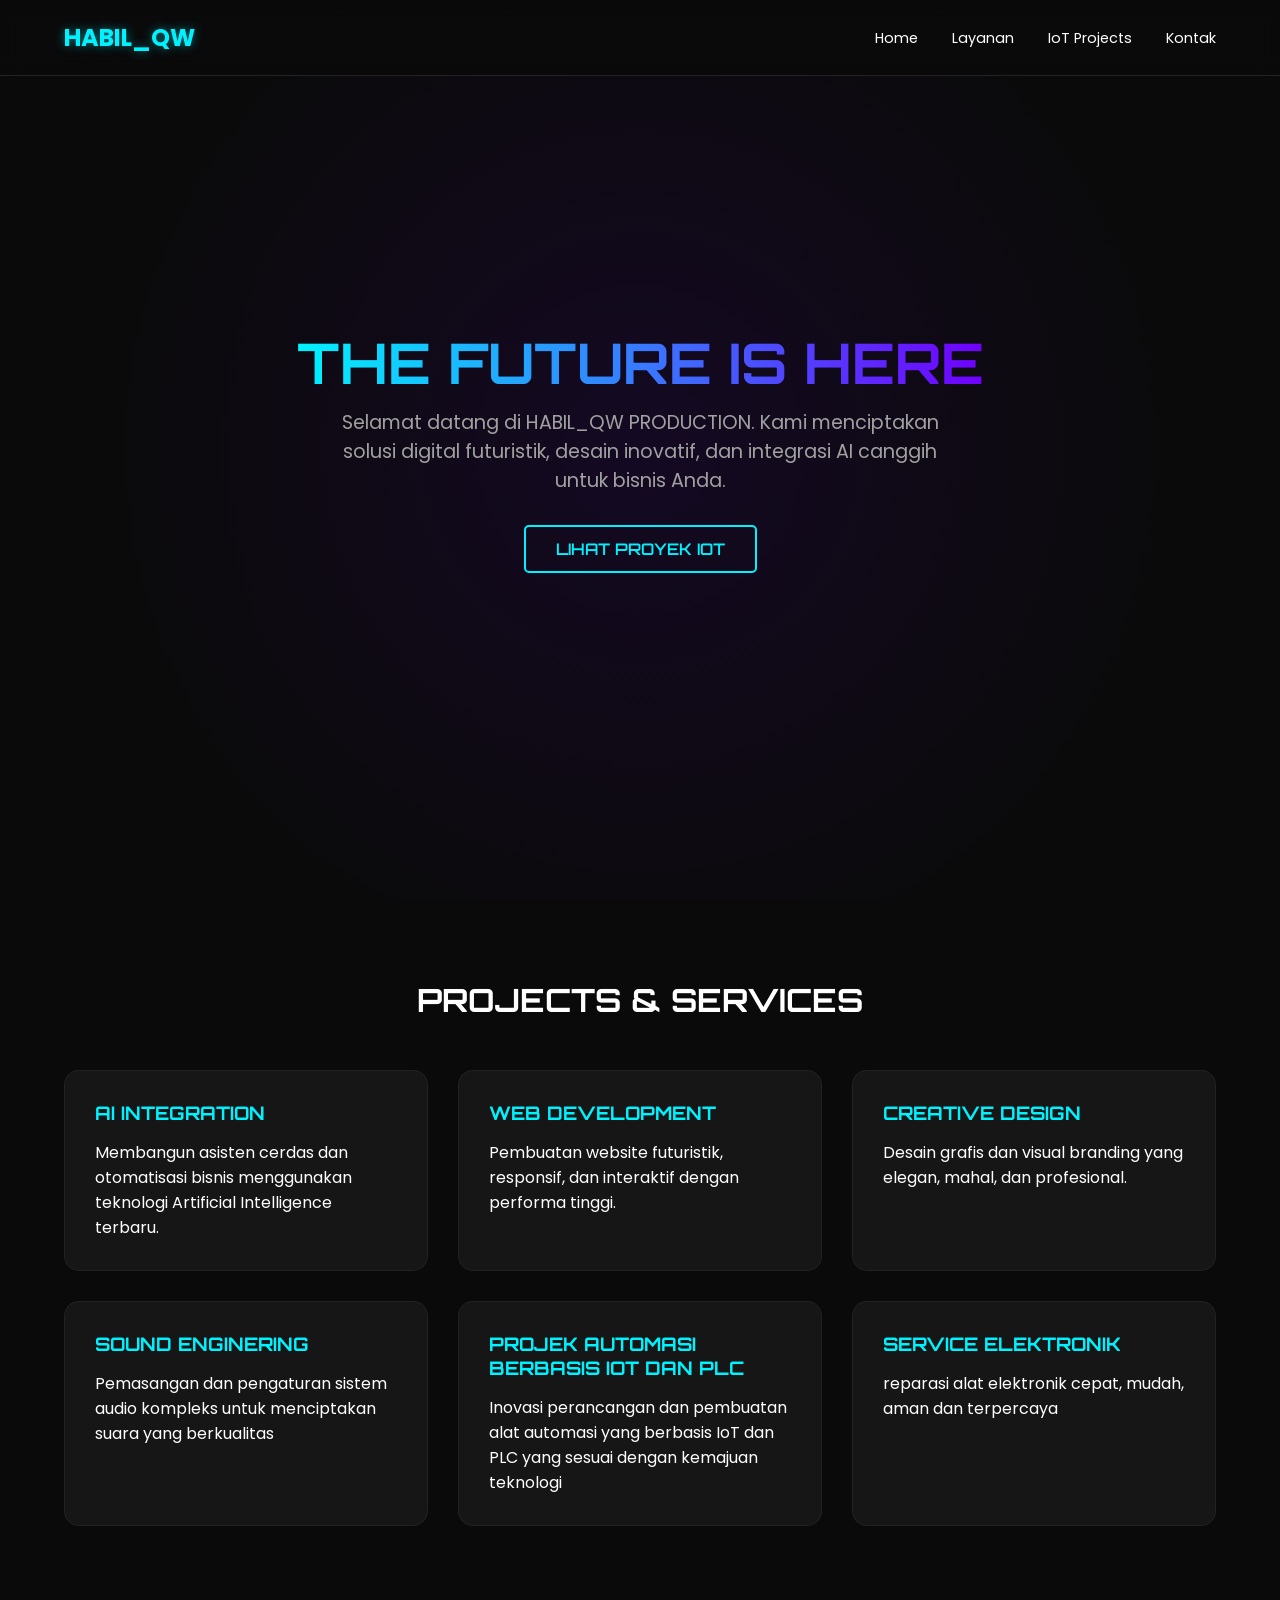
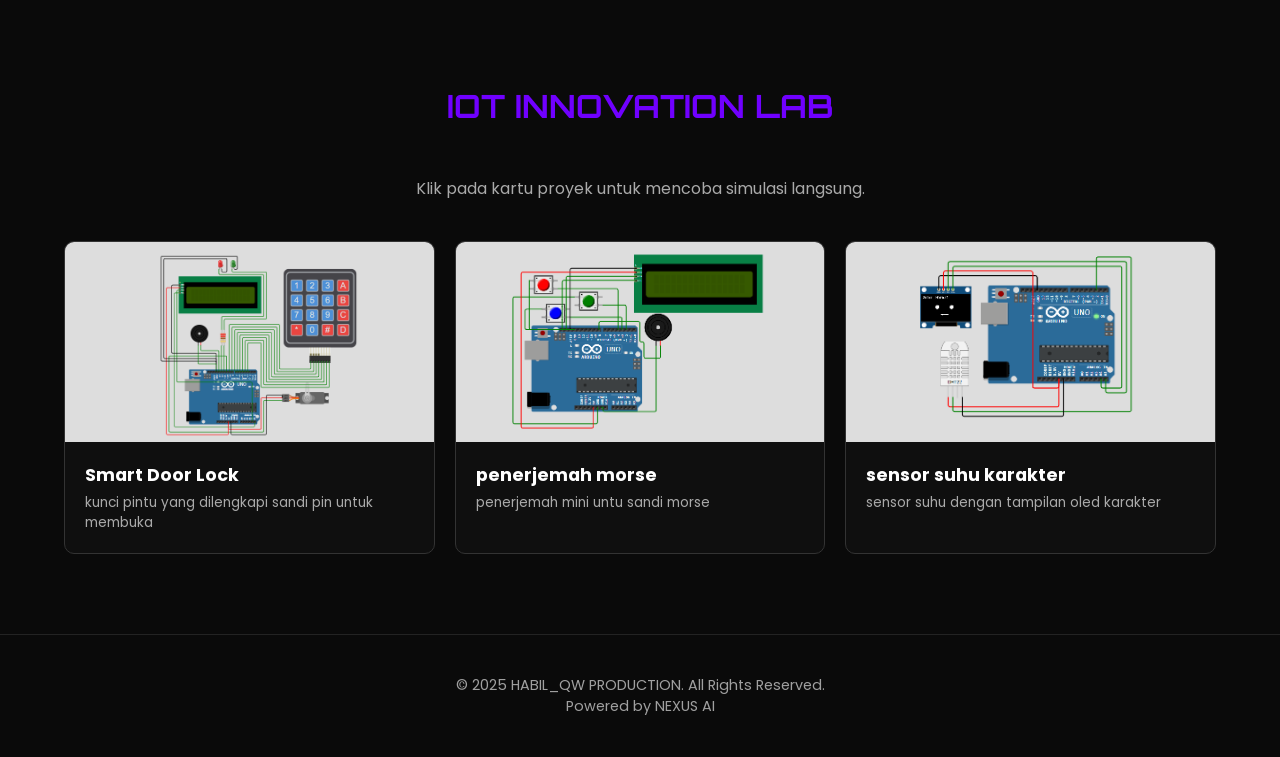
<file: index.html>
<!DOCTYPE html>
<html lang="id">
<head>
    <meta charset="UTF-8">
    <meta name="viewport" content="width=device-width, initial-scale=1.0">
    <title>HABIL_QW PRODUCTION | Future Digital Agency</title>
    
    <link href="https://fonts.googleapis.com/css2?family=Orbitron:wght@400;700&family=Poppins:wght@300;400;600&display=swap" rel="stylesheet">
    
    <style>
        /* --- CSS VARIABLE & RESET --- */
        :root {
            --bg-color: #0a0a0a;
            --card-bg: #161616;
            --primary: #00f2ff; /* Warna Neon Cyan */
            --secondary: #7000ff; /* Warna Neon Ungu */
            --text: #ffffff;
            --text-muted: #a0a0a0;
        }

        * {
            margin: 0;
            padding: 0;
            box-sizing: border-box;
            scroll-behavior: smooth;
        }

        body {
            font-family: 'Poppins', sans-serif;
            background-color: var(--bg-color);
            color: var(--text);
            overflow-x: hidden;
        }

        h1, h2, h3 {
            font-family: 'Orbitron', sans-serif;
            text-transform: uppercase;
        }

        /* --- NAVIGATION --- */
        nav {
            display: flex;
            justify-content: space-between;
            align-items: center;
            padding: 20px 5%;
            position: fixed;
            width: 100%;
            top: 0;
            background: rgba(10, 10, 10, 0.9);
            backdrop-filter: blur(10px);
            z-index: 1000;
            border-bottom: 1px solid rgba(255, 255, 255, 0.1);
        }

        .logo {
            font-size: 1.5rem;
            font-weight: 700;
            color: var(--primary);
            text-shadow: 0 0 10px rgba(0, 242, 255, 0.5);
        }

        .nav-links a {
            color: var(--text);
            text-decoration: none;
            margin-left: 30px;
            font-size: 0.9rem;
            transition: 0.3s;
        }

        .nav-links a:hover {
            color: var(--primary);
        }

        /* --- HERO SECTION --- */
        .hero {
            height: 100vh;
            display: flex;
            flex-direction: column;
            justify-content: center;
            align-items: center;
            text-align: center;
            padding: 0 20px;
            background: radial-gradient(circle at center, rgba(112, 0, 255, 0.1) 0%, rgba(10, 10, 10, 1) 70%);
        }

        .hero h1 {
            font-size: 3.5rem;
            margin-bottom: 10px;
            background: linear-gradient(90deg, var(--primary), var(--secondary));
            -webkit-background-clip: text;
            -webkit-text-fill-color: transparent;
            animation: glow 2s infinite alternate;
        }

        .hero p {
            font-size: 1.2rem;
            color: var(--text-muted);
            margin-bottom: 30px;
            max-width: 600px;
        }

        .btn {
            padding: 12px 30px;
            background: transparent;
            border: 2px solid var(--primary);
            color: var(--primary);
            font-weight: 600;
            text-decoration: none;
            border-radius: 5px;
            transition: 0.3s;
            cursor: pointer;
            font-family: 'Orbitron', sans-serif;
            display: inline-block;
        }

        .btn:hover {
            background: var(--primary);
            color: #000;
            box-shadow: 0 0 20px rgba(0, 242, 255, 0.6);
        }

        /* --- SECTIONS UMUM --- */
        .section {
            padding: 80px 5%;
        }

        .section-title {
            text-align: center;
            font-size: 2rem;
            margin-bottom: 50px;
            color: var(--text);
        }

        .grid {
            display: grid;
            grid-template-columns: repeat(auto-fit, minmax(300px, 1fr));
            gap: 30px;
        }

        .card {
            background: var(--card-bg);
            padding: 30px;
            border-radius: 15px;
            border: 1px solid rgba(255, 255, 255, 0.05);
            transition: 0.3s;
        }

        .card:hover {
            transform: translateY(-10px);
            border-color: var(--primary);
            box-shadow: 0 10px 30px rgba(0, 0, 0, 0.5);
        }

        .card h3 {
            margin-bottom: 15px;
            color: var(--primary);
        }

        /* --- IOT GALLERY STYLES (BARU) --- */
        .iot-header {
            text-align: center;
            margin-bottom: 40px;
        }

        .iot-grid {
            display: grid;
            grid-template-columns: repeat(auto-fit, minmax(280px, 1fr));
            gap: 20px;
        }

        .iot-card {
            background: #0f0f0f;
            border-radius: 10px;
            overflow: hidden;
            border: 1px solid #333;
            transition: 0.3s;
            cursor: pointer;
            position: relative;
        }

        .iot-card:hover {
            border-color: var(--secondary);
            transform: scale(1.02);
            box-shadow: 0 0 15px rgba(112, 0, 255, 0.4);
        }

        .card-image {
            width: 100%;
            height: 200px;
            background-size: cover;
            background-position: center;
            position: relative;
        }

        /* Overlay Hitam saat Hover Gambar */
        .overlay-hover {
            position: absolute;
            width: 100%;
            height: 100%;
            background: rgba(0, 0, 0, 0.8);
            display: flex;
            justify-content: center;
            align-items: center;
            opacity: 0;
            transition: 0.3s;
        }

        .iot-card:hover .overlay-hover {
            opacity: 1;
        }

        .overlay-hover span {
            color: var(--primary);
            border: 1px solid var(--primary);
            padding: 8px 20px;
            font-family: 'Orbitron', sans-serif;
            font-size: 0.9rem;
            border-radius: 4px;
        }

        .iot-content {
            padding: 20px;
        }

        .iot-title {
            font-size: 1.1rem;
            font-weight: bold;
            color: #fff;
            margin-bottom: 5px;
        }

        .iot-desc-short {
            font-size: 0.85rem;
            color: #aaa;
        }

        /* --- MODAL / POPUP STYLES (BARU) --- */
        .modal-overlay {
            display: none; /* Default sembunyi */
            position: fixed;
            top: 0;
            left: 0;
            width: 100%;
            height: 100%;
            background: rgba(0, 0, 0, 0.95);
            z-index: 2000;
            justify-content: center;
            align-items: center;
            padding: 20px;
            backdrop-filter: blur(5px);
        }

        .modal-content {
            background: #1a1a1a;
            width: 100%;
            max-width: 900px;
            max-height: 90vh;
            overflow-y: auto;
            border-radius: 15px;
            border: 1px solid var(--primary);
            padding: 30px;
            position: relative;
            animation: zoomIn 0.3s ease;
        }

        @keyframes zoomIn {
            from {transform: scale(0.9); opacity: 0;}
            to {transform: scale(1); opacity: 1;}
        }

        .close-btn {
            position: absolute;
            top: 15px;
            right: 25px;
            font-size: 2rem;
            color: #fff;
            cursor: pointer;
            transition: 0.3s;
        }

        .close-btn:hover {
            color: var(--secondary);
        }

        .wokwi-frame-large {
            width: 100%;
            height: 400px;
            background: #000;
            margin: 20px 0;
            border: 1px solid #333;
            border-radius: 8px;
        }

        .wokwi-frame-large iframe {
            width: 100%;
            height: 100%;
            border: none;
        }

        .modal-body h3 {
            color: var(--primary);
            margin-bottom: 10px;
            font-size: 1.2rem;
        }

        .modal-body p {
            line-height: 1.6;
            color: #ddd;
            margin-bottom: 20px;
        }

        /* --- FOOTER --- */
        footer {
            text-align: center;
            padding: 40px;
            border-top: 1px solid rgba(255, 255, 255, 0.1);
            color: var(--text-muted);
            font-size: 0.9rem;
        }

        /* --- ANIMATION GLOW --- */
        @keyframes glow {
            from { text-shadow: 0 0 10px rgba(0, 242, 255, 0.2); }
            to { text-shadow: 0 0 20px rgba(112, 0, 255, 0.6); }
        }

        /* RESPONSIVE */
        @media (max-width: 768px) {
            .hero h1 { font-size: 2.5rem; }
            .nav-links { display: none; }
            .wokwi-frame-large { height: 300px; }
        }
    </style>
</head>
<body>

    <nav>
        <div class="logo">HABIL_QW</div>
        <div class="nav-links">
            <a href="#home">Home</a>
            <a href="#services">Layanan</a>
            <a href="#iot">IoT Projects</a> <a href="#contact">Kontak</a>
        </div>
    </nav>

    <section class="hero" id="home">
        <h1>THE FUTURE IS HERE</h1>
        <p>Selamat datang di HABIL_QW PRODUCTION. Kami menciptakan solusi digital futuristik, desain inovatif, dan integrasi AI canggih untuk bisnis Anda.</p>
        <a href="#iot" class="btn">LIHAT PROYEK IOT</a>
    </section>

    <section class="section" id="services">
        <h2 class="section-title">PROJECTS & SERVICES</h2>
        <div class="grid">
            <div class="card">
                <h3>AI INTEGRATION</h3>
                <p>Membangun asisten cerdas dan otomatisasi bisnis menggunakan teknologi Artificial Intelligence terbaru.</p>
            </div>
            <div class="card">
                <h3>WEB DEVELOPMENT</h3>
                <p>Pembuatan website futuristik, responsif, dan interaktif dengan performa tinggi.</p>
            </div>
            <div class="card">
                <h3>CREATIVE DESIGN</h3>
                <p>Desain grafis dan visual branding yang elegan, mahal, dan profesional.</p>
            </div>
            <div class="card">
                <h3>SOUND ENGINERING</h3>
                <p>Pemasangan dan pengaturan sistem audio kompleks untuk menciptakan suara yang berkualitas</p>
            </div>
            <div class="card">
                <h3>Projek automasi berbasis IoT dan PLC</h3>
                <p>Inovasi perancangan dan pembuatan alat automasi yang berbasis IoT dan PLC yang sesuai dengan kemajuan teknologi</p>
            </div>
            <div class="card">
                <h3>Service elektronik</h3>
                <p>reparasi alat elektronik cepat, mudah, aman dan terpercaya</p>
            </div>
        </div>
    </section>

    <section class="section" id="iot">
        <div class="iot-header">
            <h2 class="section-title" style="color: var(--secondary);">IOT INNOVATION LAB</h2>
            <p style="color: #aaa;">Klik pada kartu proyek untuk mencoba simulasi langsung.</p>
        </div>

        <div class="iot-grid" id="iot-gallery">
            </div>
    </section>

    <div id="project-modal" class="modal-overlay">
        <div class="modal-content">
            <span class="close-btn" onclick="closeDetail()">&times;</span>
            
            <h2 id="modal-title" style="color: var(--primary);">Judul Proyek</h2>
            
            <div class="wokwi-frame-large" id="modal-wokwi">
                </div>

            <div class="modal-body">
                <h3>Deskripsi & Cara Kerja</h3>
                <p id="modal-desc">Keterangan panjang...</p>
                
                <a id="modal-link" href="#" target="_blank" class="btn">BUKA FULLSCREEN DI WOKWI</a>
            </div>
        </div>
    </div>

    <footer id="contact">
        <p>&copy; 2025 HABIL_QW PRODUCTION. All Rights Reserved.</p>
        <p>Powered by NEXUS AI</p>
    </footer>

    <script async type='module' src='https://interfaces.zapier.com/assets/web-components/zapier-interfaces/zapier-interfaces.esm.js'></script>
    <zapier-interfaces-chatbot-embed is-popup='true' chatbot-id='cmjlrm34m0018p4dv6aaqcqoh'></zapier-interfaces-chatbot-embed>

    <script>
        // --- 1. DATA PROYEK (ADMIN AREA) ---
        // Ganti data di bawah ini sesuai keinginan Anda
        const iotProjects = [
            {
                id: 1,
                title: "Smart Door Lock",
                // Gambar contoh (bisa diganti link gambar Anda sendiri)
                image: "images/image.png", 
                shortDesc: "kunci pintu yang dilengkapi sandi pin untuk membuka",
                fullDesc: "Project ini menggabungkan Arduino sebagai otak dari seluruh rangkaian, dengan komponen bantuan keypad sebagai input pin untuk membuka, servo sebagai pengunci yng dapat di menahan pintu dan disesuaikan oleh kondisi dan ketahanan, lalu ada lcd I2C sebagai display yang menampilkan keterangan",
                wokwiID: "437005754222643201" 
            },
            {
                id: 2,
                title: "penerjemah morse",
                image: "images/morse.png",
                shortDesc: "penerjemah mini untu sandi morse",
                fullDesc: "Project ini menggabungkan Arduino sebagai otak dari seluruh rangkaian, dan dilengkapi dengan 2X push button sebagai triger untuk arduino menerjemahkan sandi morse ke aksara latin, 1 push button memiliki arti yang berbeda yaitu strip dan titik/ panjang dan pendek dari deretan sandi morse",
                wokwiID: "437901756680937473"
            },
            {
                id: 3,
                title: "sensor suhu karakter",
                image: "images/suhu.png",
                shortDesc: "sensor suhu dengan tampilan oled karakter",
                fullDesc: "Project ini menggabungkan Arduino sebagai otak dari seluruh rangkaian, dengan sensor suhu untik mendeteksi suhu sekitar dan tampilan lucu karakter oled yang menunjukan raut wajah sedih ketika suhu tidak normal untuk manusia dan ketika normal akan terlihat bahagia",
                wokwiID: "435190758852173825"
            },
            // Tambah project baru di bawah sini (Copy dari { sampai }, )
        ];

        // --- 2. FUNGSI MENAMPILKAN GALERI ---
        function loadGallery() {
            const container = document.getElementById('iot-gallery');
            let htmlContent = '';

            iotProjects.forEach((project, index) => {
                htmlContent += `
                <div class="iot-card" onclick="openDetail(${index})">
                    <div class="card-image" style="background-image: url('${project.image}');">
                        <div class="overlay-hover">
                            <span>LIHAT SIMULASI</span>
                        </div>
                    </div>
                    <div class="iot-content">
                        <div class="iot-title">${project.title}</div>
                        <p class="iot-desc-short">${project.shortDesc}</p>
                    </div>
                </div>
                `;
            });

            container.innerHTML = htmlContent;
        }

        // --- 3. FUNGSI BUKA POPUP (MODAL) ---
        function openDetail(index) {
            const project = iotProjects[index];
            const modal = document.getElementById('project-modal');
            
            // Isi data ke modal
            document.getElementById('modal-title').innerText = project.title;
            document.getElementById('modal-desc').innerText = project.fullDesc;
            
            // Embed Wokwi
            const wokwiContainer = document.getElementById('modal-wokwi');
            wokwiContainer.innerHTML = `<iframe src="https://wokwi.com/projects/${project.wokwiID}/embed" allow="autoplay"></iframe>`;
            
            // Link Tombol
            document.getElementById('modal-link').href = `https://wokwi.com/projects/${project.wokwiID}`;

            // Tampilkan Modal
            modal.style.display = 'flex';
        }

        // --- 4. FUNGSI TUTUP POPUP ---
        function closeDetail() {
            const modal = document.getElementById('project-modal');
            modal.style.display = 'none';
            // Hapus iframe agar tidak berat saat ditutup
            document.getElementById('modal-wokwi').innerHTML = '';
        }

        // --- 5. ANIMASI SCROLL (BAWAAN) ---
        const observer = new IntersectionObserver((entries) => {
            entries.forEach((entry) => {
                if (entry.isIntersecting) {
                    entry.target.style.opacity = 1;
                    entry.target.style.transform = 'translateY(0)';
                }
            });
        });

        // Jalankan saat web selesai dimuat
        document.addEventListener("DOMContentLoaded", loadGallery);
    </script>
</body>
</html>
</file>
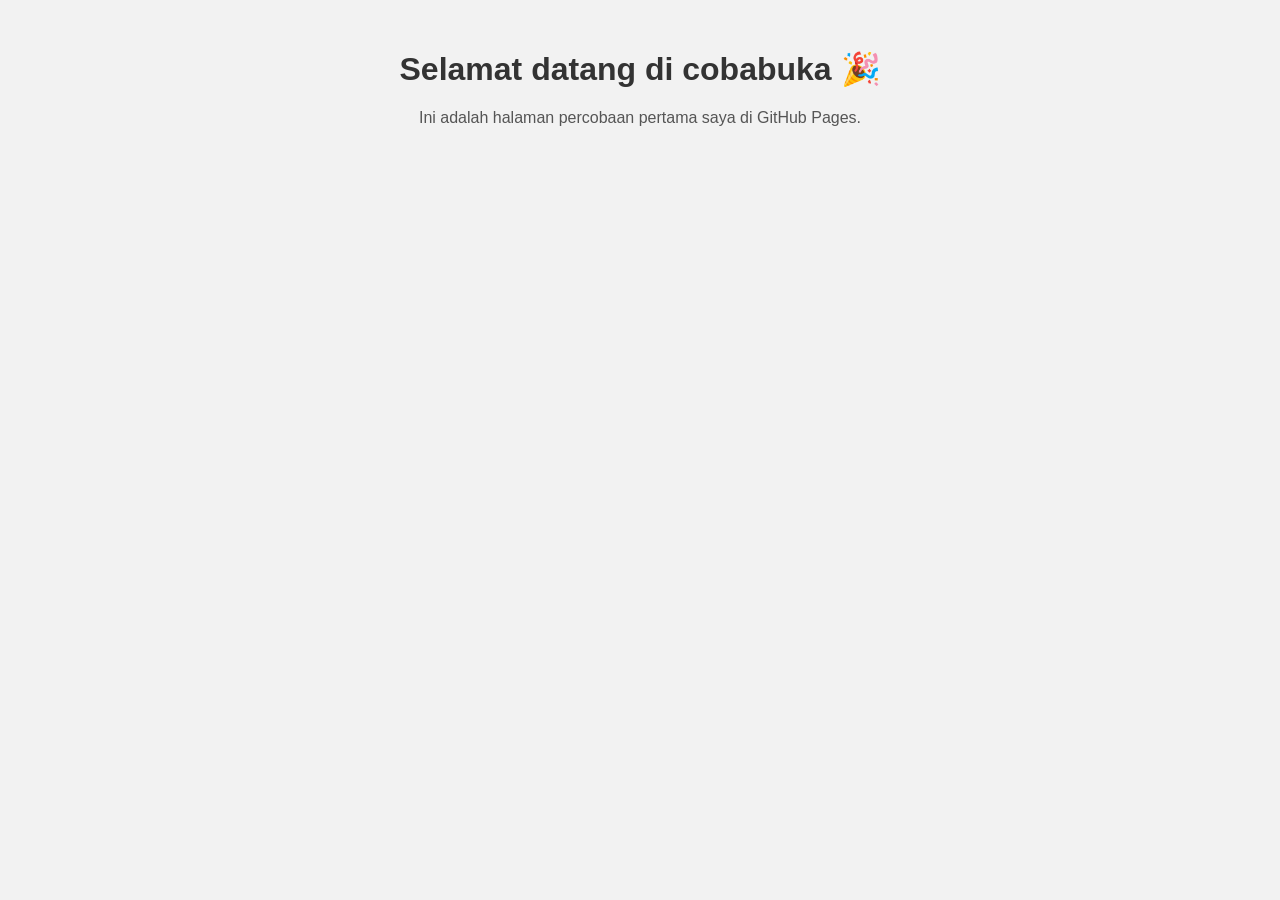
<file: love.html>
<!DOCTYPE html>
<html lang="id">
<head>
  <meta charset="UTF-8">
  <meta name="viewport" content="width=device-width, initial-scale=1.0">
  <title>cobabuka</title>
  <style>
    body {
      font-family: Arial, sans-serif;
      text-align: center;
      background-color: #f2f2f2;
      margin: 0;
      padding: 0;
    }
    h1 {
      margin-top: 50px;
      color: #333;
    }
    p {
      color: #555;
    }
  </style>
</head>
<body>
  <h1>Selamat datang di cobabuka 🎉</h1>
  <p>Ini adalah halaman percobaan pertama saya di GitHub Pages.</p>
</body>
</html>
</file>
